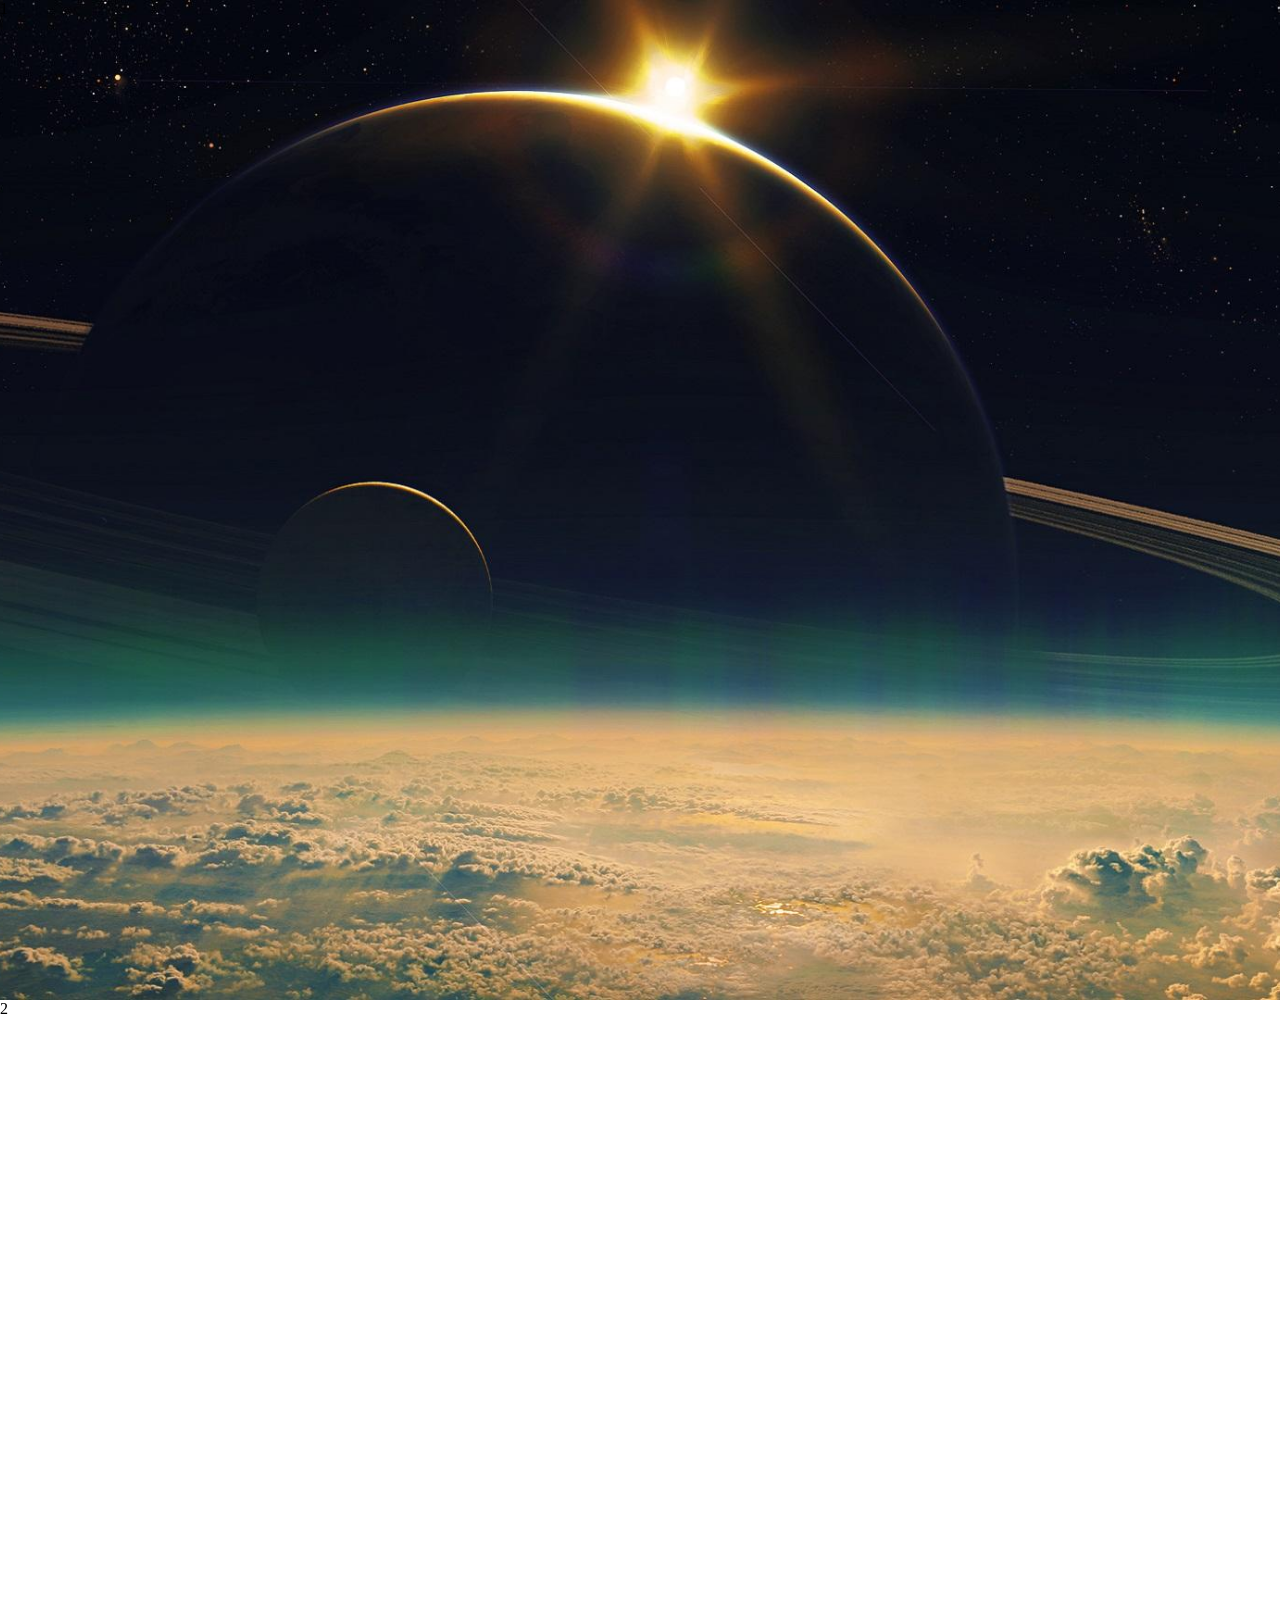
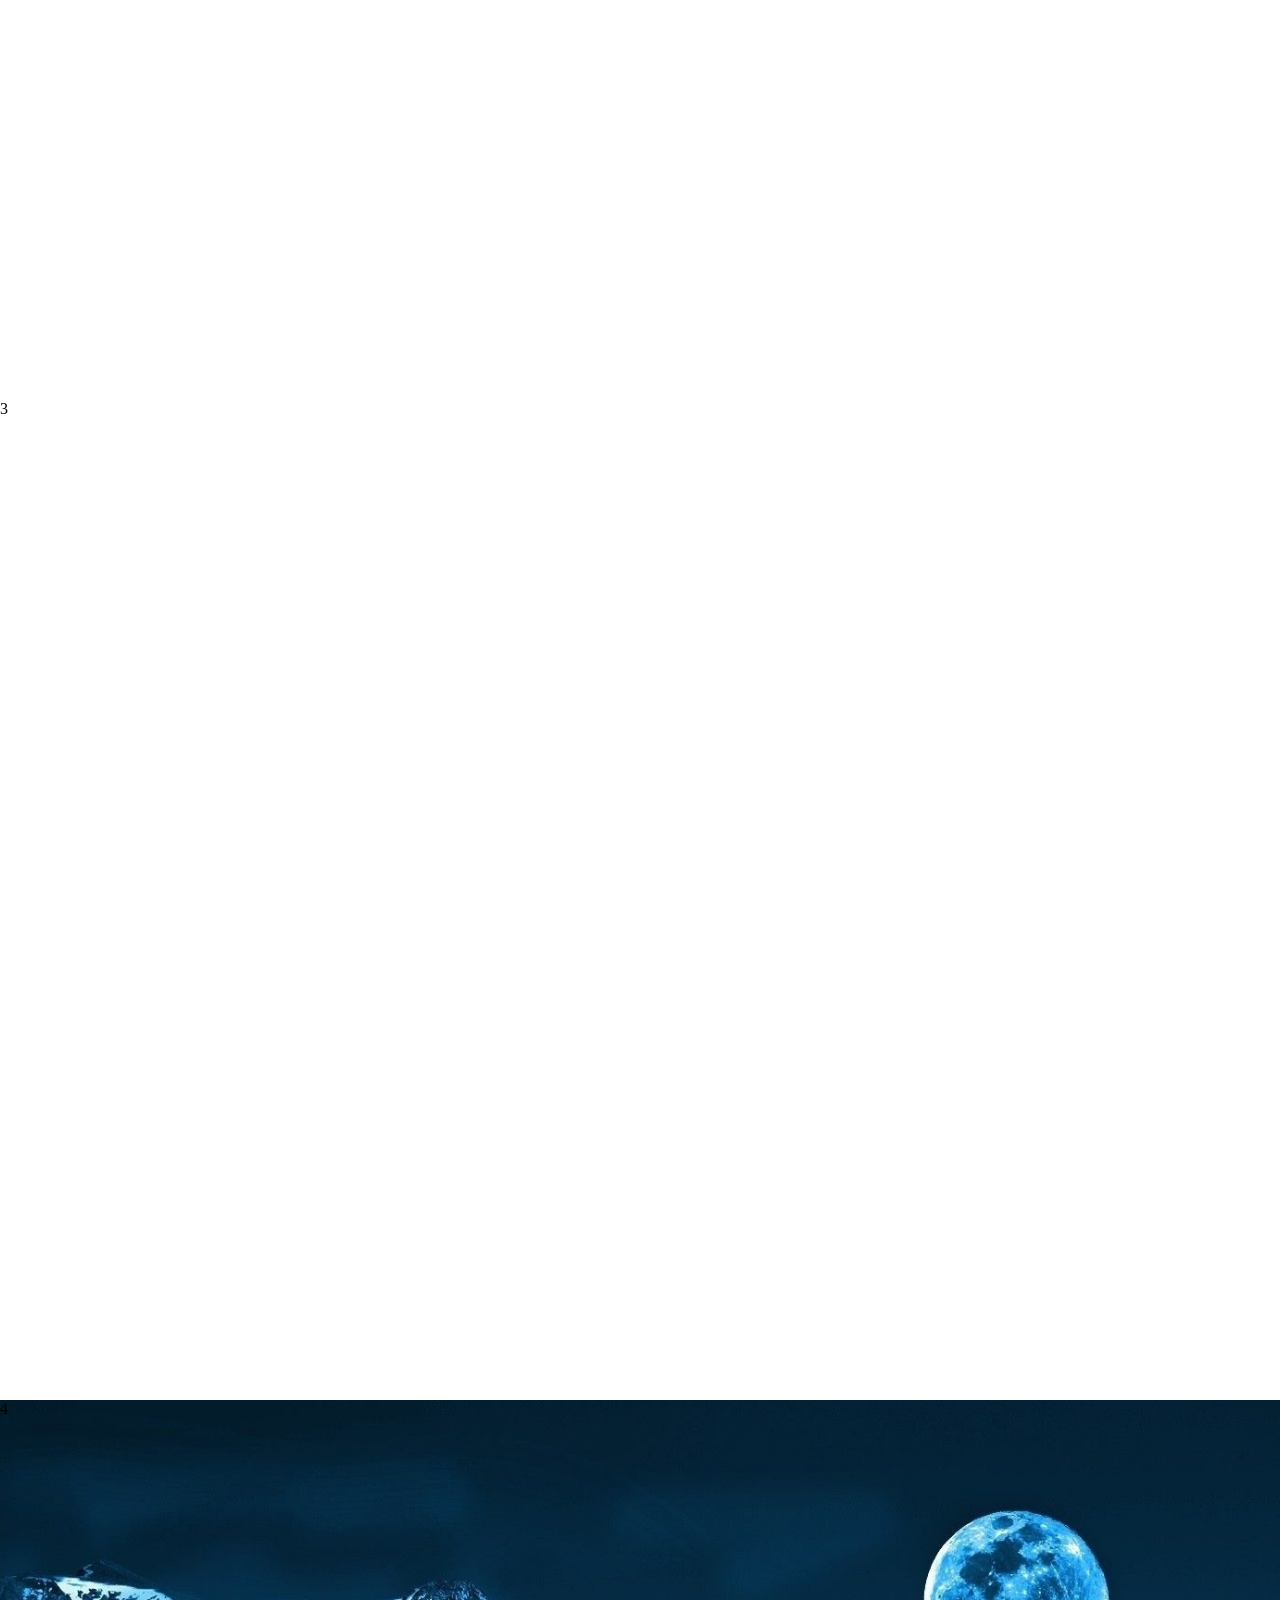
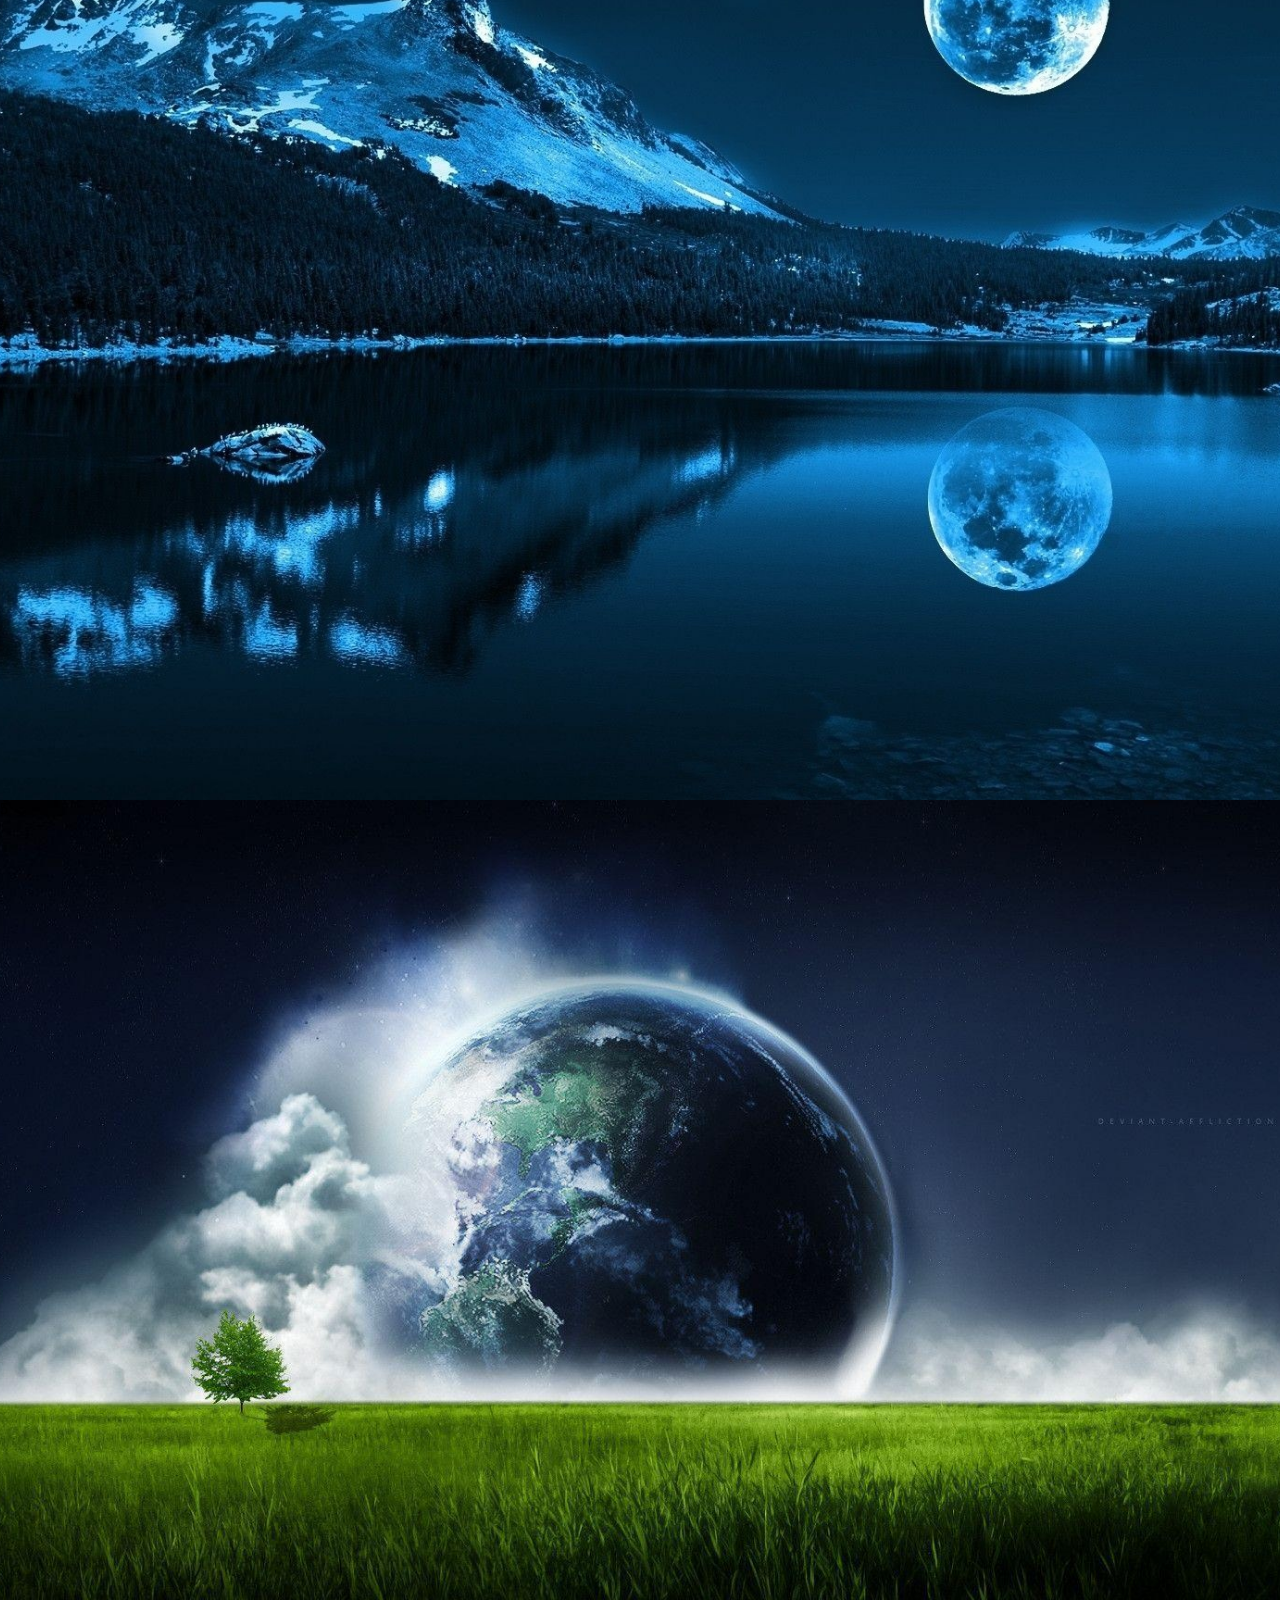
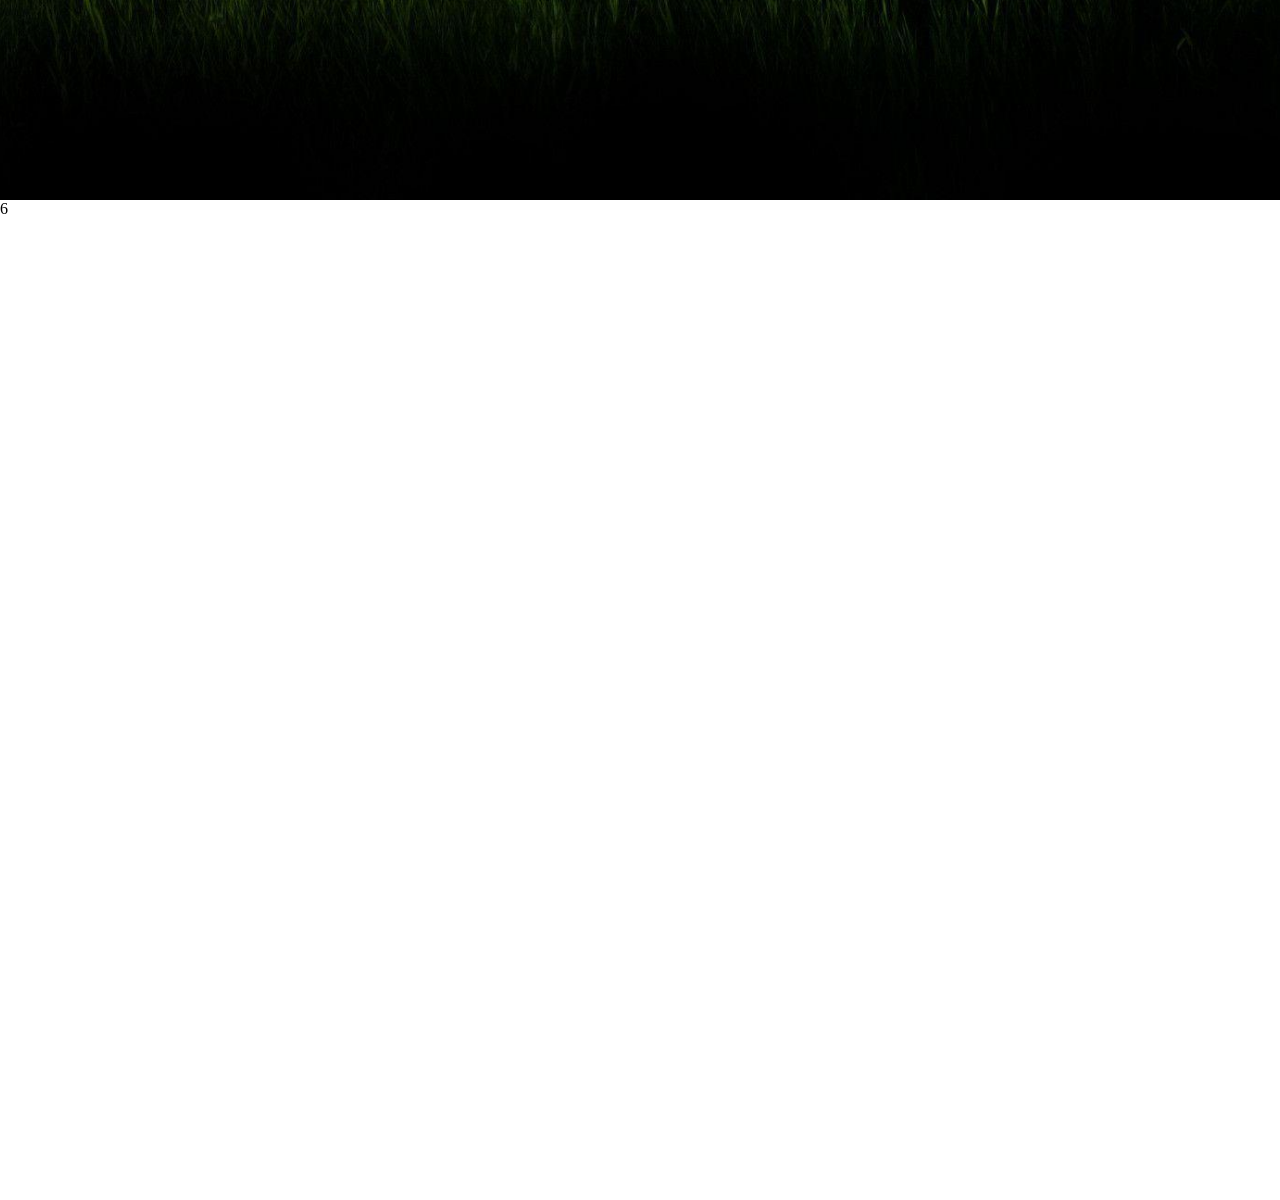
<file: attachment.html>
<!doctype html>
<html lang="ko">
  <head>
    <meta charset="UTF-8" />
    <meta name="viewport" content="width=device-width, initial-scale=1.0" />
    <title>attachment</title>
    <link rel="stylesheet" href="attachment.css" />
  </head>
  <body>
    <div class="area area1">1</div>
    <div class="area area2">2</div>
    <div class="area area3">3</div>
    <div class="area area4">4</div>
    <div class="area area5">5</div>
    <div class="area area6">6</div>
  </body>
</html>
</file>
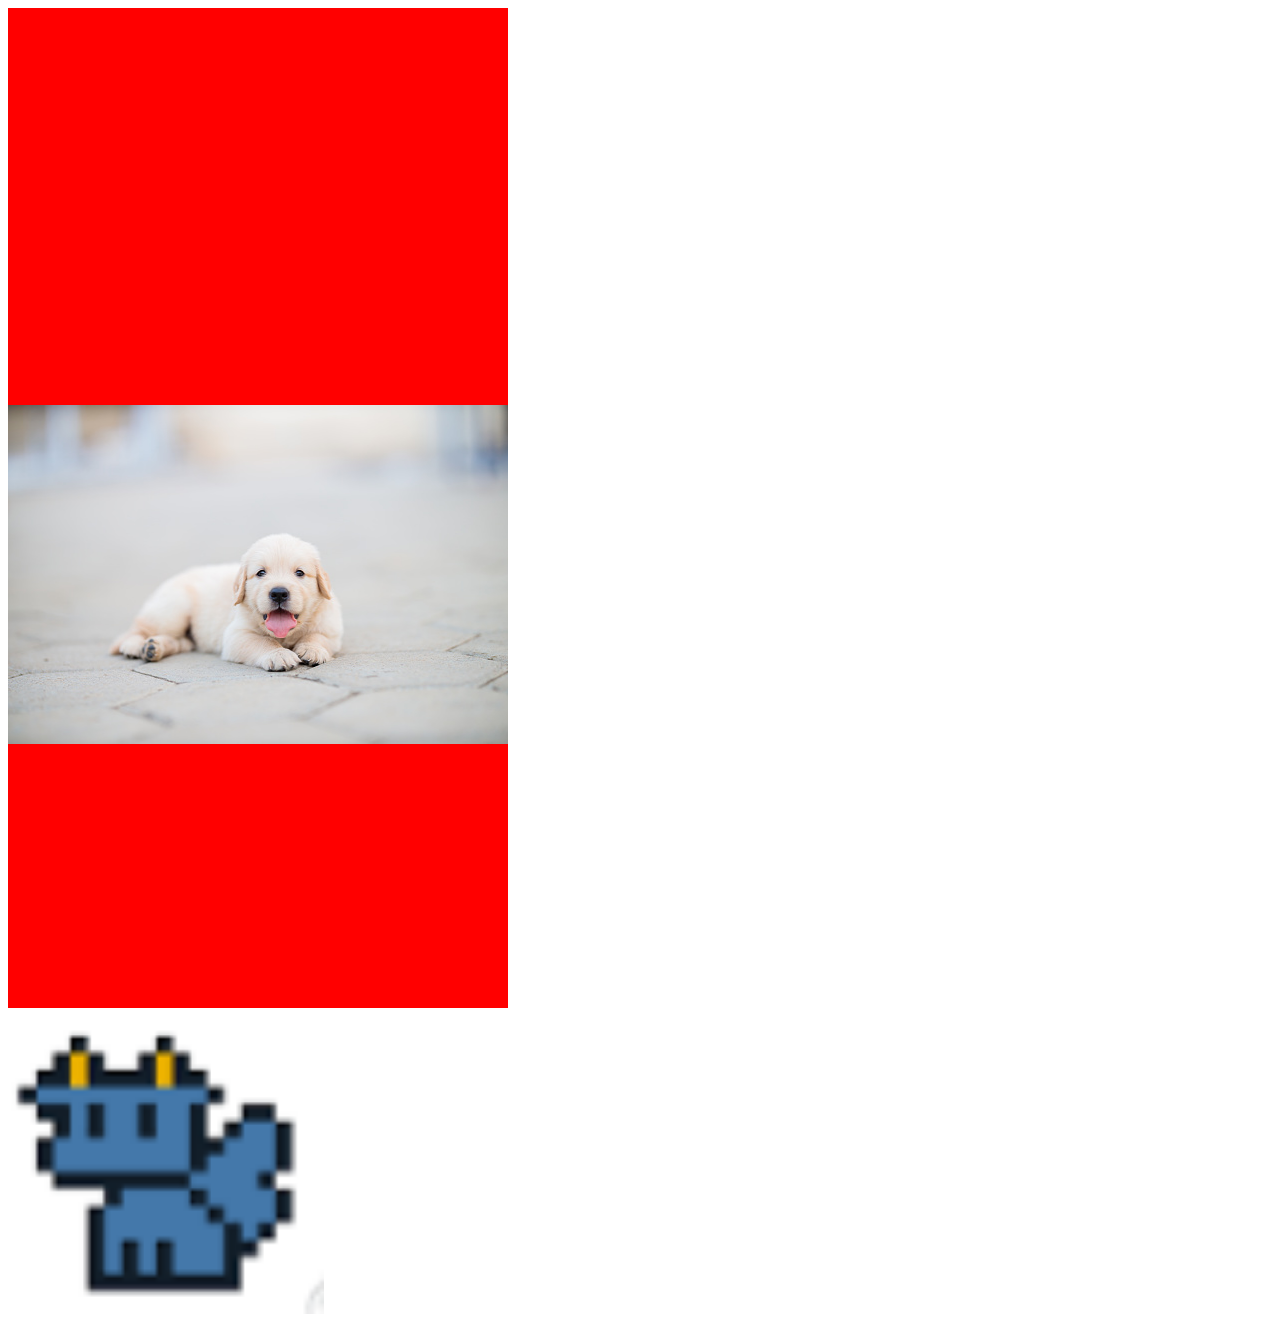
<file: background.html>
<!DOCTYPE html>
<html lang="ko">
<head>
    <meta charset="UTF-8">
    <meta name="viewport" content="width=device-width, initial-scale=1.0">
    <title>background</title>
    <style>
        .area{
            /* background-image:배경에 이미지를 넣는것 항상 width값이 필요, url():이미지 주소 */
            width: 500px;/*영역의 너비*/
            height: 1000px;
            aspect-ratio: 509/339;/*이미지 비율/ 자동 높이 조절*/
            background-image:url("images/dog.jpg");
            background-repeat: no-repeat;/*background-repeat:이미지 반복*/
            /* background-size: 50%;*/ /*이미지의 크기 */
            /* background-size: auto; */
            /* background-size: contain;높이값를 기준으로 자동조절 */
            /* background-size: cover;너비값를기준으로 자동조절 */
            background-color: red;
            /* background-position:영역에서 이미지 위치 */
            /* background-position: top; */
            /* background-position: bottom; */
            /* background-position: right; */
            /* background-position: left; */
            /* background-position: center; */
            /* background-position: right bottom; */
            background-position: 10% 60%;
        }
        .area2{
            width: 25%;
            background-image: url(images/dot.png);
            background-repeat:no-repeat;
            background-size: 100%;
            aspect-ratio:1/1;
        }
    </style>
</head>
<body>
    <div class="area"></div>
    <div class="area2"></div>    
</body>
</html>
</file>
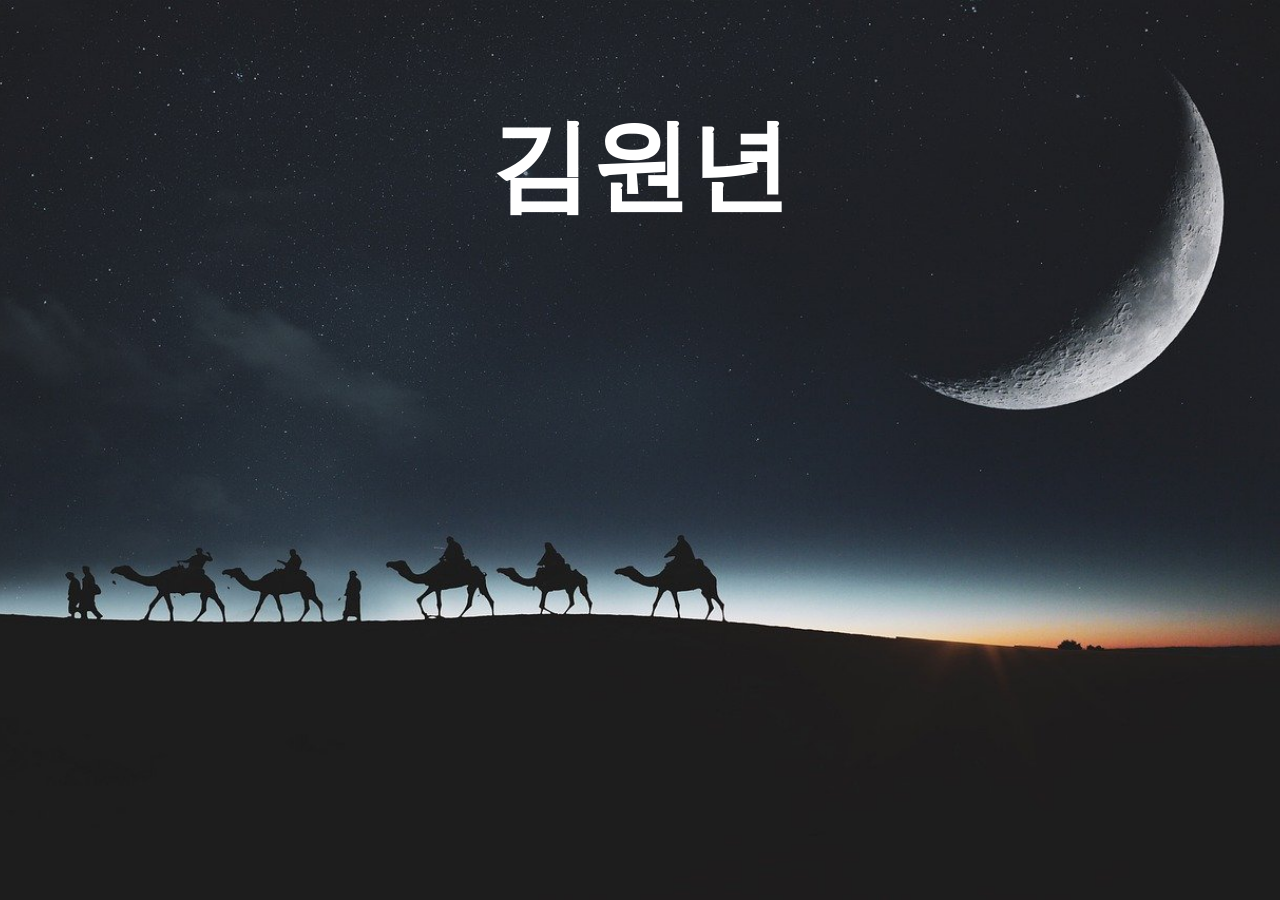
<file: bg-ex.html>
<!DOCTYPE html>
<html lang="ko">
<head>
    <meta charset="UTF-8">
    <meta name="viewport" content="width=device-width, initial-scale=1.0">
    <title>배경이미지</title>
    <style>
        body{
            background:url(images/bg5.jpg)no-repeat center fixed;/*반복X,포지션:센터,화면고정*/
            background-size:cover;
        }
        h1{
            color: #fff;
            font-size: 100px;
            text-align: center;
            margin-top: 100px;
        }
    </style>
</head>
<body>
    <h1>김원년</h1>
</body>
</html>
</file>
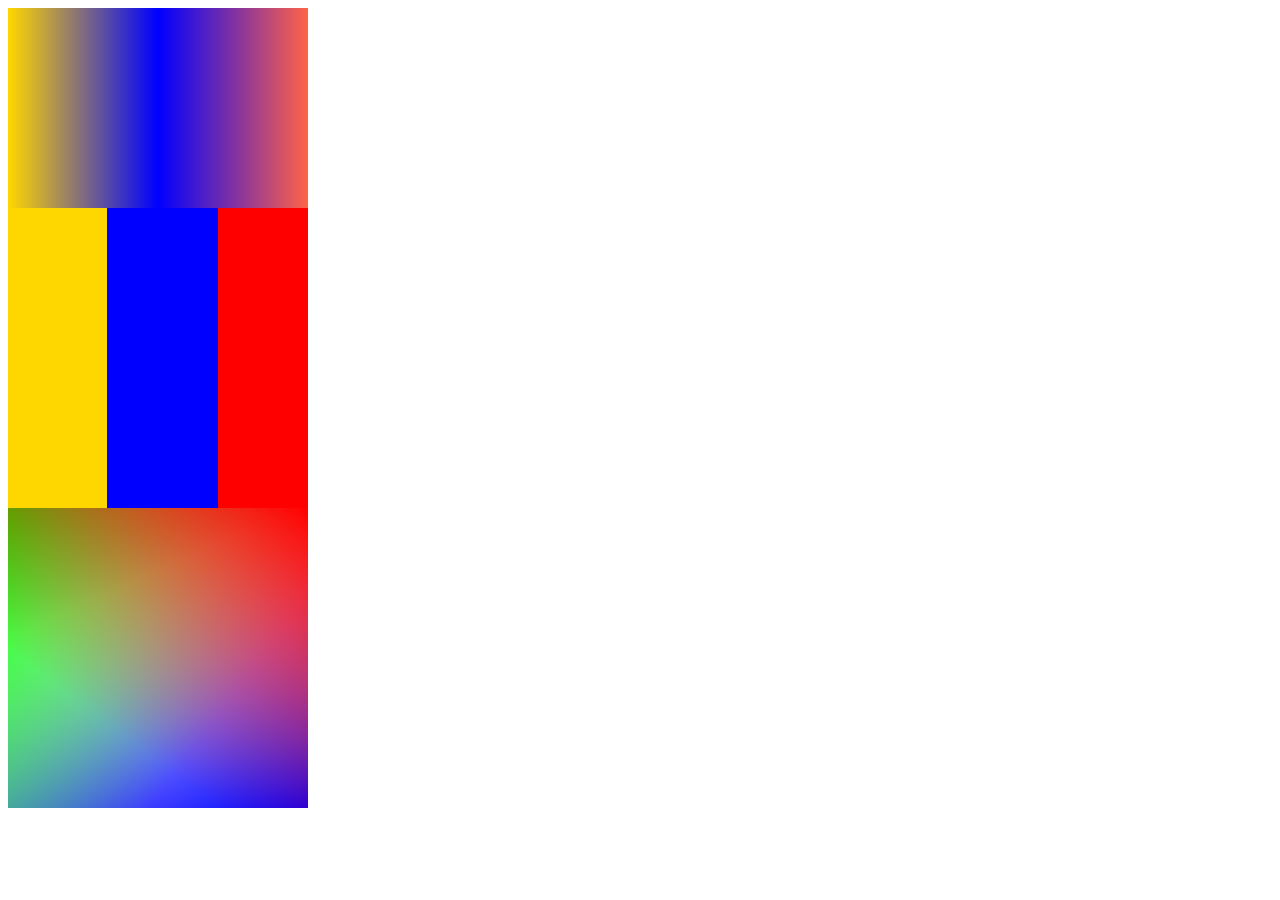
<file: bg-gradient.html>
<!doctype html>
<html lang="ko">
  <head>
    <meta charset="UTF-8" />
    <meta name="viewport" content="width=device-width, initial-scale=1.0" />
    <title>그라디언트</title>
    <style>
      .box {
        width: 300px;
        height: 200px;
        background: linear-gradient(
          90deg,
          gold 0%,
          blue 50%,
          tomato 100%
        ); /*gradient():각도,색,색,색*/
      }
      .box2 {
        width: 300px;
        height: 300px;
        background: linear-gradient(
          90deg,
          gold 0% 33%,
          blue 33% 70%,
          red 70% 100%
        );
      }
      .box3 {
        width: 300px;
        height: 300px;
        background:
          linear-gradient(217deg, red, transparent 70%),
          linear-gradient(127deg, lime, transparent 70%),
          linear-gradient(336deg, blue, transparent 70%);
      }
    </style>
  </head>
  <body>
    <div class="box"></div>
    <div class="box2"></div>
    <div class="box3"></div>
  </body>
</html>
</file>
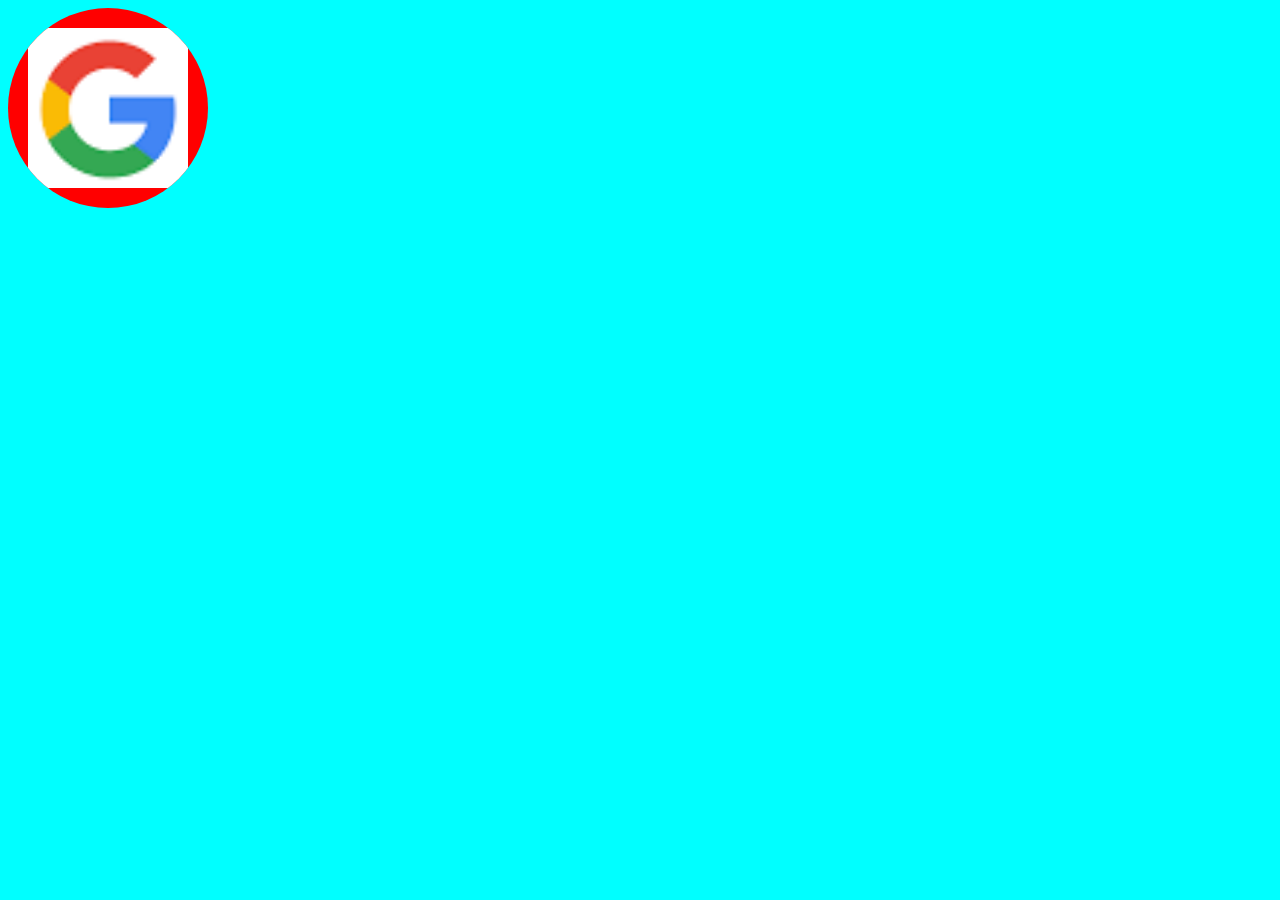
<file: bg01.html>
<!DOCTYPE html>
<html lang="ko">
<head>
    <meta charset="UTF-8">
    <meta name="viewport" content="width=device-width, initial-scale=1.0">
    <title>background02</title>
    <style>
        *{
            box-sizing: border-box;
        }
        body{
            background-color: aqua;
        }
        .outer{
            width: 200px;
            height: 200px;
            background-color: red;
            border-radius: 50%;
            overflow: hidden;
            padding: 20px;
        }
        .with-bg{
            width:100%;
            height:100%;
            background-image: url("images/google.png");
            background-repeat: no-repeat;
            background-size:cover;
        }
    </style>
</head>
<body>
    <div class="outer">
        <div class="with-bg"></div>
    </div>
</body>
</html>
</file>
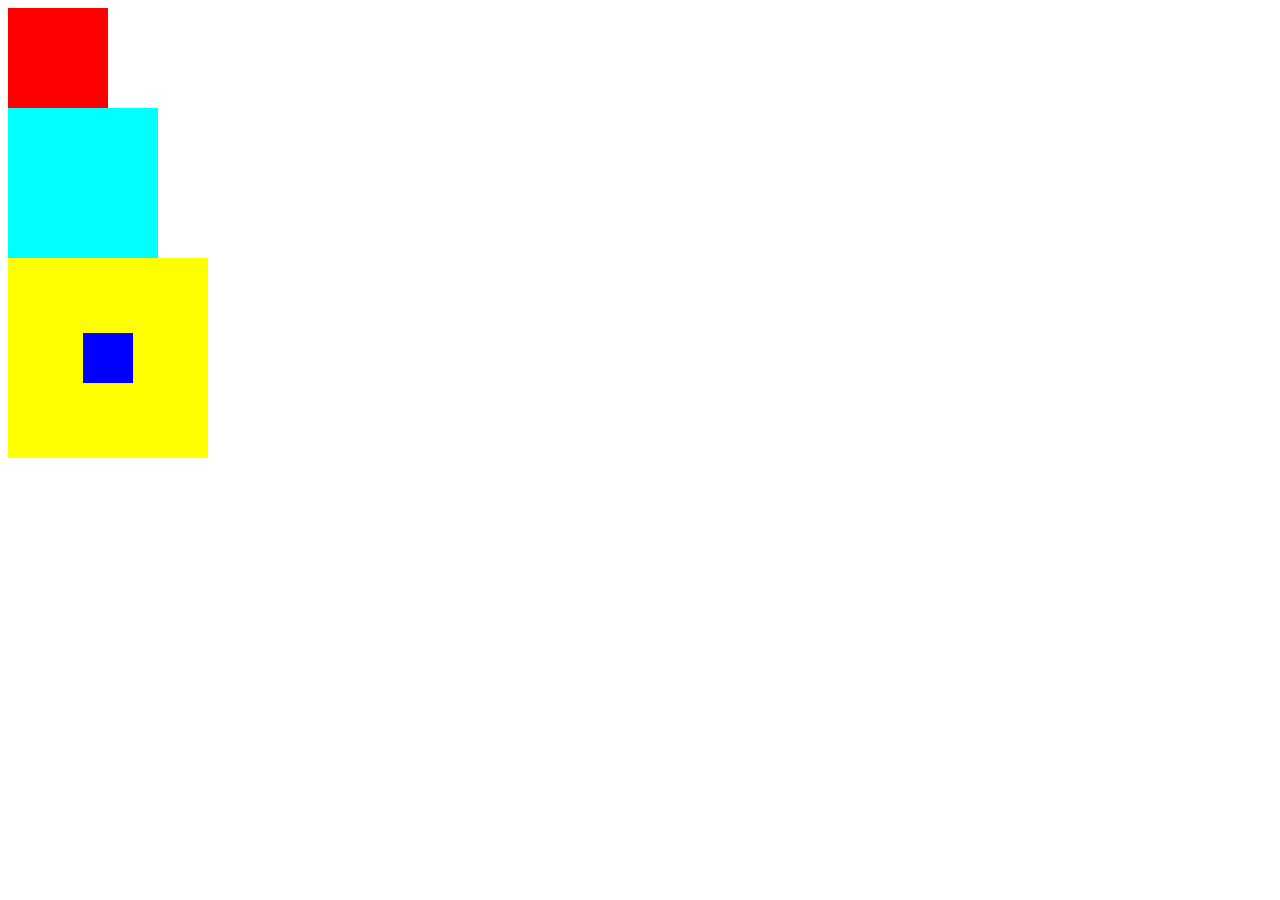
<file: position01.html>
<!doctype html>
<html lang="ko">
  <head>
    <meta charset="UTF-8" />
    <meta name="viewport" content="width=device-width, initial-scale=1.0" />
    <title>position 속성</title>
    <style>
      .box {
        /* static:기본 상태 */
        position: static;
        top: 50px; /*적용안됨*/
        width: 100px;
        height: 100px;
        background-color: red;
      }
      .box1 {
        /* relative */
        /* position: relative; */
        top: 50px;
        left: 50px;
        width: 150px;
        height: 150px;
        background-color: aqua;
      }
      .area {
        position: relative;
        width: 200px;
        height: 200px;
        background-color: yellow;
      }
      .box2 {
        /* absolute */
        position: absolute;
        top: 50%;
        left: 50%;
        transform: translate(-50%, -50%);
        width: 50px;
        height: 50px;
        background-color: blue;
      }
    </style>
  </head>
  <body>
    <!-- position:부모요소가 자식요소에 되물림되지않는다. -->
    <!-- static: 기본상태 -->
    <div class="box"></div>
    <!-- relative:현재 자기위치를 기준으로 이동한다. -->
    <div class="box1"></div>
    <!-- absolute:부모요소를 기준으로 원하는 위치로 배치/부모요소에 relative 필요 -->
    <div class="area">
      <div class="box2"></div>
    </div>
  </body>
</html>
</file>
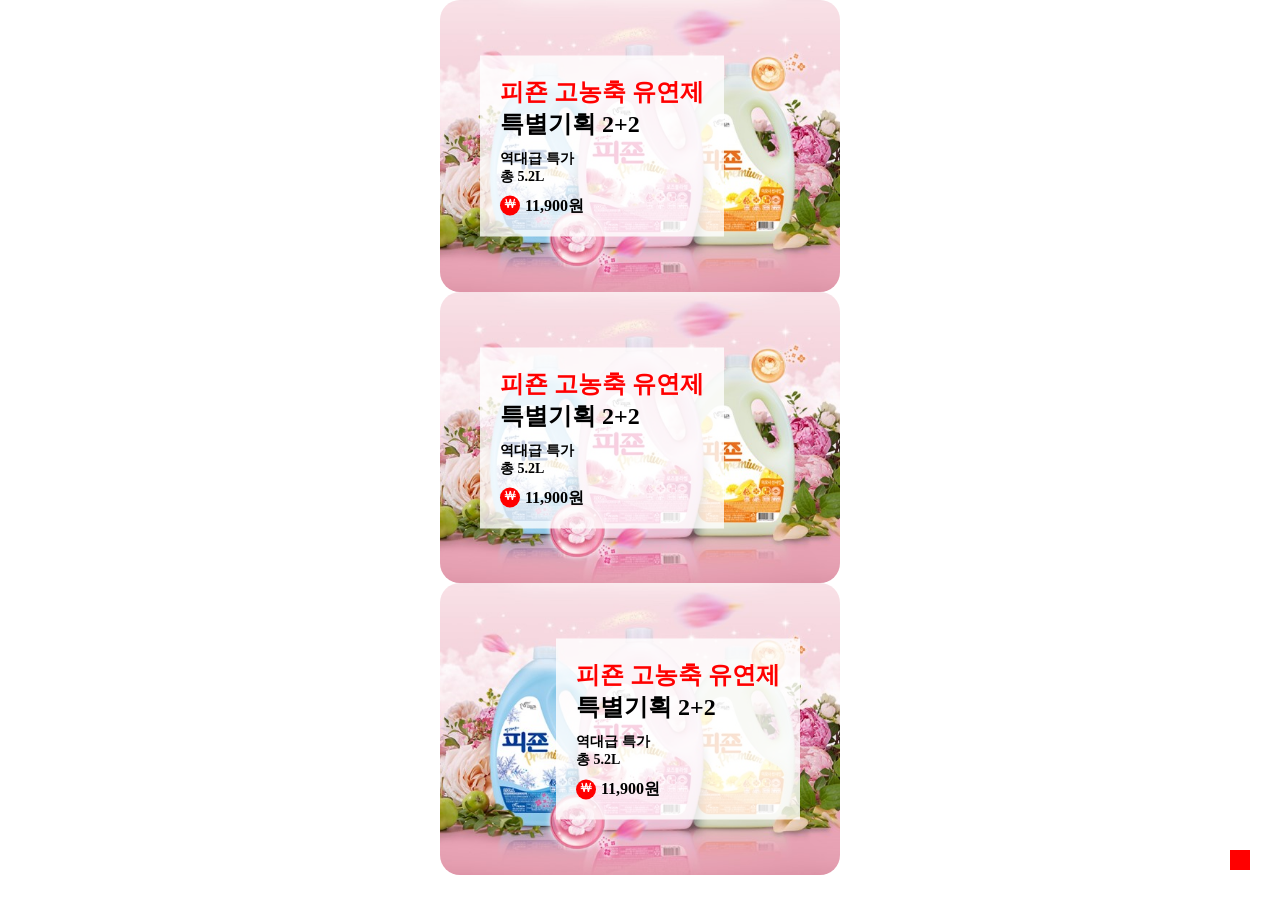
<file: position_ex.html>
<!doctype html>
<html lang="ko">
  <head>
    <meta charset="UTF-8" />
    <meta name="viewport" content="width=device-width, initial-scale=1.0" />
    <title>포지션 예제</title>
    <link rel="stylesheet" href="position_ex.css" />
  </head>
  <body>
    <!-- fixed -->
     <div class="box"></div>
    <!-- 카드 영역 -->
    <div class="contents">
      <!-- 이미지영역 -->
      <img src="images/fz.jpg" alt="피죤" />
      <!-- 상품설명 -->
      <div class="products">
        <h2 class="text1">피죤 고농축 유연제</h2>
        <h2 class="text2">특별기획 2+2</h2>
        <h3 class="text3">역대급 특가<br />총 5.2L</h3>
        <!-- 금액 -->
        <div class="price">
          <h3 class="text4">￦</h3>
          <h3 class="text5">11,900원</h3>
        </div>
      </div>
    </div>
    <div class="contents">
      <!-- 이미지영역 -->
      <img src="images/fz.jpg" alt="피죤" />
      <!-- 상품설명 -->
      <div class="products">
        <h2 class="text1">피죤 고농축 유연제</h2>
        <h2 class="text2">특별기획 2+2</h2>
        <h3 class="text3">역대급 특가<br />총 5.2L</h3>
        <!-- 금액 -->
        <div class="price">
          <h3 class="text4">￦</h3>
          <h3 class="text5">11,900원</h3>
        </div>
      </div>
    </div>
    <!-- 실습 -->
    <!-- 카드영역 -->
    <div class="contents2">
        <!-- 이미지영역 -->
         <img src="images/fz.jpg" alt="피죤">
         <!-- 상품 설명 -->
        <div class="products2">
            <h2 class="text11">피죤 고농축 유연제</h2>
            <h2 class="text22">특별기획 2+2</h2>
            <h2 class="text33">역대급 특가<br>총 5.2L</h2>
            <!-- 금액 -->
             <div class="price2">
                <h3 class="text44">￦</h3>
                <h3 class="text55">11,900원</h3>
             </div>


        </div>
    </div>
  </body>
</html>
</file>
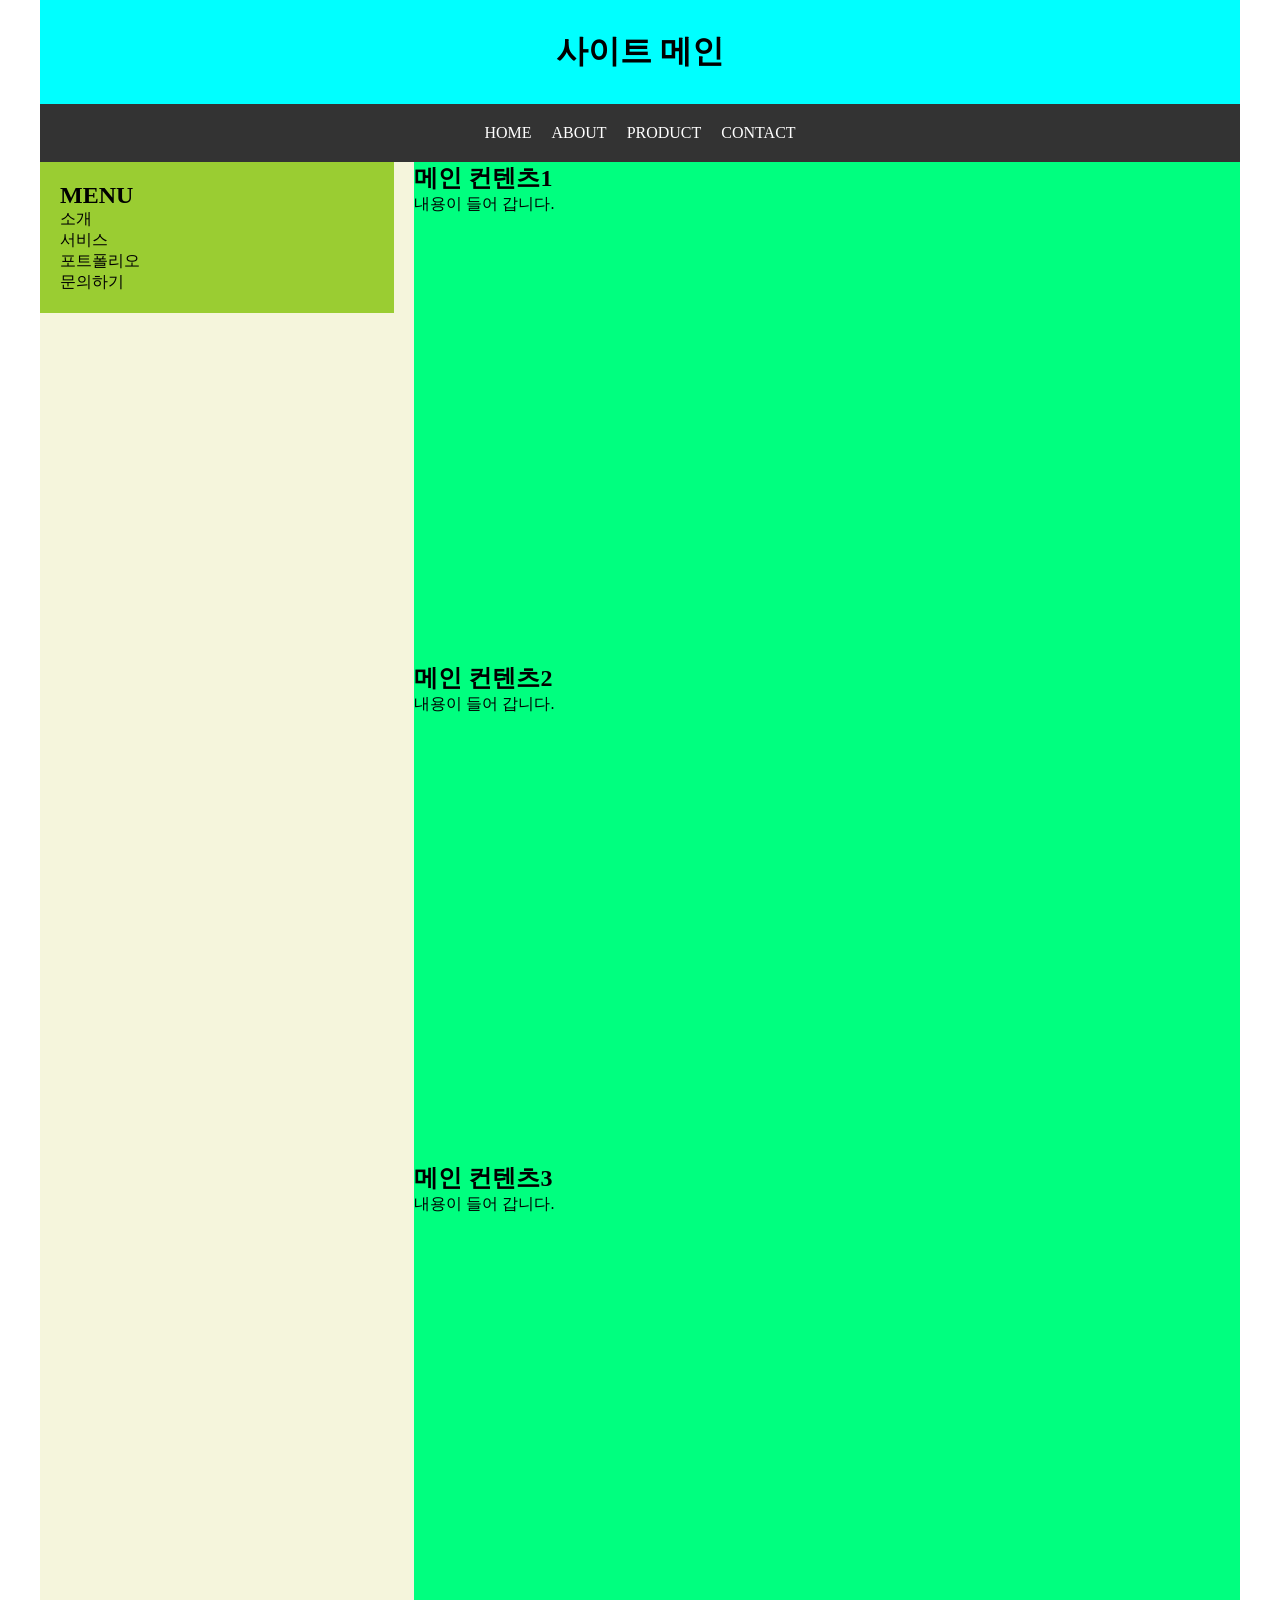
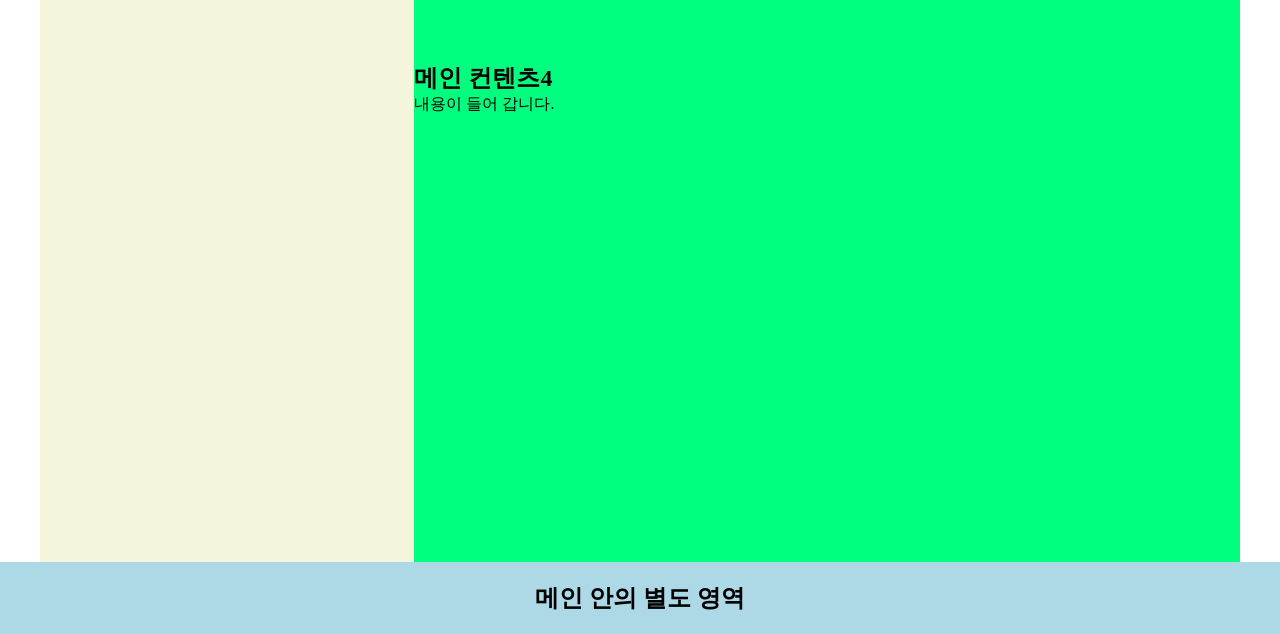
<file: sticky.html>
<!doctype html>
<html lang="ko">
  <head>
    <meta charset="UTF-8" />
    <meta name="viewport" content="width=device-width, initial-scale=1.0" />
    <title>sticky</title>
    <link rel="stylesheet" href="sticky.css" />
  </head>
  <body>
    <!-- 전체 레이아웃 -->
    <div class="wrap">
      <!-- 헤더-->
      <header>
        <h1>사이트 메인</h1>
      </header>
      <nav>
        <a href="#">HOME</a>
        <a href="#">ABOUT</a>
        <a href="#">PRODUCT</a>
        <a href="#">CONTACT</a>
      </nav>
      <!-- 메인 -->
      <main>
        <!-- 사이드 바 -->
        <div class="sidebar">
          <h2>MENU</h2>
          <p>소개</p>
          <p>서비스</p>
          <p>포트폴리오</p>
          <p>문의하기</p>
        </div>
        <!-- 메인 컨텐츠 -->
        <div class="content">
            <div class="section">
                <h2>메인 컨텐츠1</h2>
                <p>내용이 들어 갑니다.</p>
            </div>
            <div class="section">
                <h2>메인 컨텐츠2</h2>
                <p>내용이 들어 갑니다.</p>
            </div>
            <div class="section">
                <h2>메인 컨텐츠3</h2>
                <p>내용이 들어 갑니다.</p>
            </div>
            <div class="section">
                <h2>메인 컨텐츠4</h2>
                <p>내용이 들어 갑니다.</p>
            </div>
        </div>
        </div>
      </main>
      <!-- 풋터 -->
       <footer>
        <h2>메인 안의 별도 영역</h2>
       </footer>
    </div>
  </body>
</html>
</file>
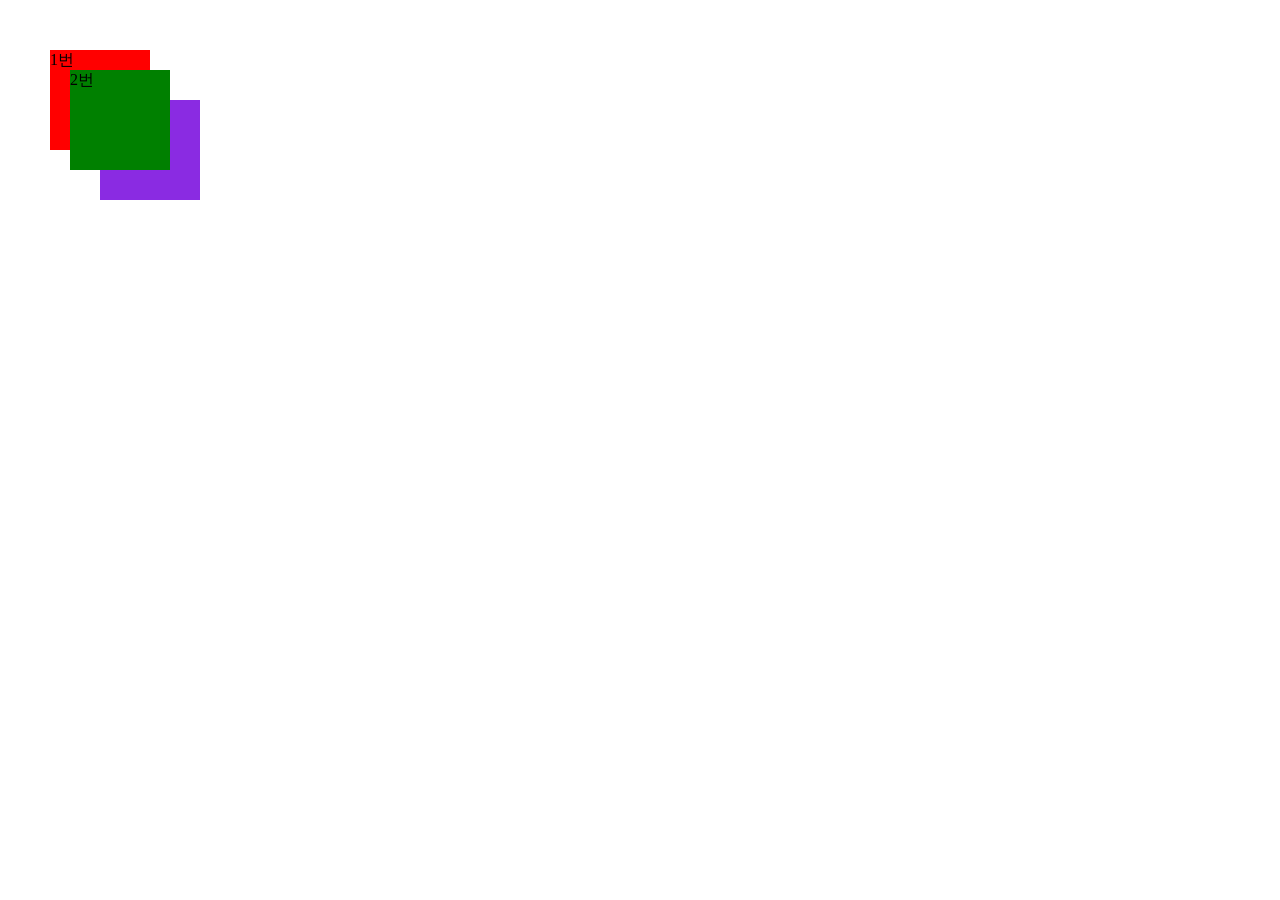
<file: z-index.html>
<!DOCTYPE html>
<html lang="ko">
<head>
    <meta charset="UTF-8">
    <meta name="viewport" content="width=device-width, initial-scale=1.0">
    <title>z-index</title>
    <style>
        .box{
            position: absolute;
            width: 100px;
            height: 100px;
            background-color: aliceblue;
        }
        .box1{
            top: 50px;
            left: 50px;
            background-color: red;
            z-index: 1;
            /* z-index:레이어 개념/숫자가 높을수록 위 */
        }
        .box2{
            top: 70px;
            left: 70px;
            background-color: green;
            z-index:3;
        }
        .box3{
            top:100px;
            left: 100px;
            background-color: blueviolet;
            z-index: 2;
        }
    </style>
</head>
<body>
    <div class="box box1">1번</div>
    <div class="box box2">2번</div>
    <div class="box box3">3번</div>
</body>
</html>
</file>
<file: attachment.css>
* {
  padding: 0;
  margin: 0;
  box-sizing: border-box;
}
.area {
  width: 100%;
  height: 1000px;
  background-color: aqua;
}
.area1 {
  background: url("./images/attachment/bg1.jpg") center;
  background-size: cover;
}
.area2 {
  background: url("./images/attachment/bg2.jpg") no-repeat center fixed;
  background-size: cover;
}
.area3 {
  background: url("./images/attachment/bg3.jpg") no-repeat center;
  background-size: cover;
  background-attachment:fixed;
}
.area4 {
  background: url("./images/attachment/bg4.jpg") no-repeat center;
  background-size: cover;
}
.area5 {
  background: url("./images/attachment/bg5.jpg") no-repeat center;
  background-size: cover;
}
.area6 {
  background: url("./images/bg5.jpg") no-repeat center;
  background-size: cover;
  background-attachment: fixed;
}
</file>
<file: position_ex.css>
* {
  margin: 0;
  padding: 0;
  box-sizing: border-box;
}
/* fixed */
.box{
    position:fixed;
    bottom: 30px;
    right: 30px;
    width: 20px;
    height: 20px;
    background-color: red;
}
/* 카드영역 */
.contents {
  margin: 0 auto;
  position: relative;
  width: 400px;
  background-color: red;
  border-radius: 20px;
  overflow: hidden;
}
.contents img {
  width: 100%;
  display: block;
}
.products {
  position: absolute;
  top: 50%;
  left: 10%;
  transform: translateY(-50%);
  padding: 20px;
  background-color: rgba(255, 255, 255, 0.8);
}
/* 상품 설명 글자 */
.text1 {
  color: red;
}
.text3 {
  font-size: 14px;
  margin: 10px 0;
}
/* 금액 */
.price {
  display: flex;
  gap: 5px;
  align-items: center;
}
.text4 {
  width: 20px;
  height: 20px;
  color: #fff;
  background-color: red;
  border-radius: 50%;
  font-size: 12px;
  text-align: center;
}
.text5 {
  font-size: 16px;
}
/* 실습 */
/* 카드 영역 */
.contents2 {
  margin: 0 auto;
  width: 400px;
  position: relative;
  border-radius: 20px;
  overflow: hidden;
}
.contents2 img {
  width: 100%;
  display: block;
}
.products2 {
  position: absolute;
  top: 50%;
  right: 10%;
  transform: translateY(-50%);
  padding: 20px;
  background-color: rgba(255, 255, 255, 0.8);
}
/* 상품 설명 글자 */
.text11 {
  color: red;
}
.text33 {
  font-size: 14px;
  margin: 10px 0;
}
/* 금액 */
.price2 {
  display: flex;
  gap: 5px;
  align-items: center;
}
.text44 {
  width: 20px;
  height: 20px;
  color: #fff;
  background-color: red;
  border-radius: 50%;
  font-size: 12px;
  text-align: center;
}
.text55 {
  font-size: 16px;
}
</file>
<file: sticky.css>
* {
  margin: 0;
  padding: 0;
  box-sizing: border-box;
}
/* 전체 레이아웃 */
.wrap {
  width: 1200px;
  background-color: red;
  margin: 0 auto;
}
/* 헤더 */
header {
  padding: 30px;
  background-color: aqua;
  text-align: center;
}
/* 네비게이션 */
nav{
    background-color: #333;
    text-align: center;
    position: sticky;
    top: 0;
    color: #fff;
    padding: 20px 0;
    display: flex;
    justify-content: center;
    gap: 20px;

}
nav a{
    text-decoration: none;
    color: #fff;
}
/* 메인 */
main {
  background-color: beige;
  display: flex;
  gap: 20px;
  align-items: start;
}
.sidebar {
    /* position:sticky:화면에서 지정한 px만큼 붙어서 스크롤 */
  position: sticky;
  top:63.33px;
  width: 30%;
  padding: 20px;

  background-color: yellowgreen;
}
.content {
  width: 70%;
  background-color: springgreen;
}
.section {
  height: 500px;
}
/* 풋터 */
footer {
  padding: 20px;
  background-color: lightblue;
  text-align: center;
}
</file>
